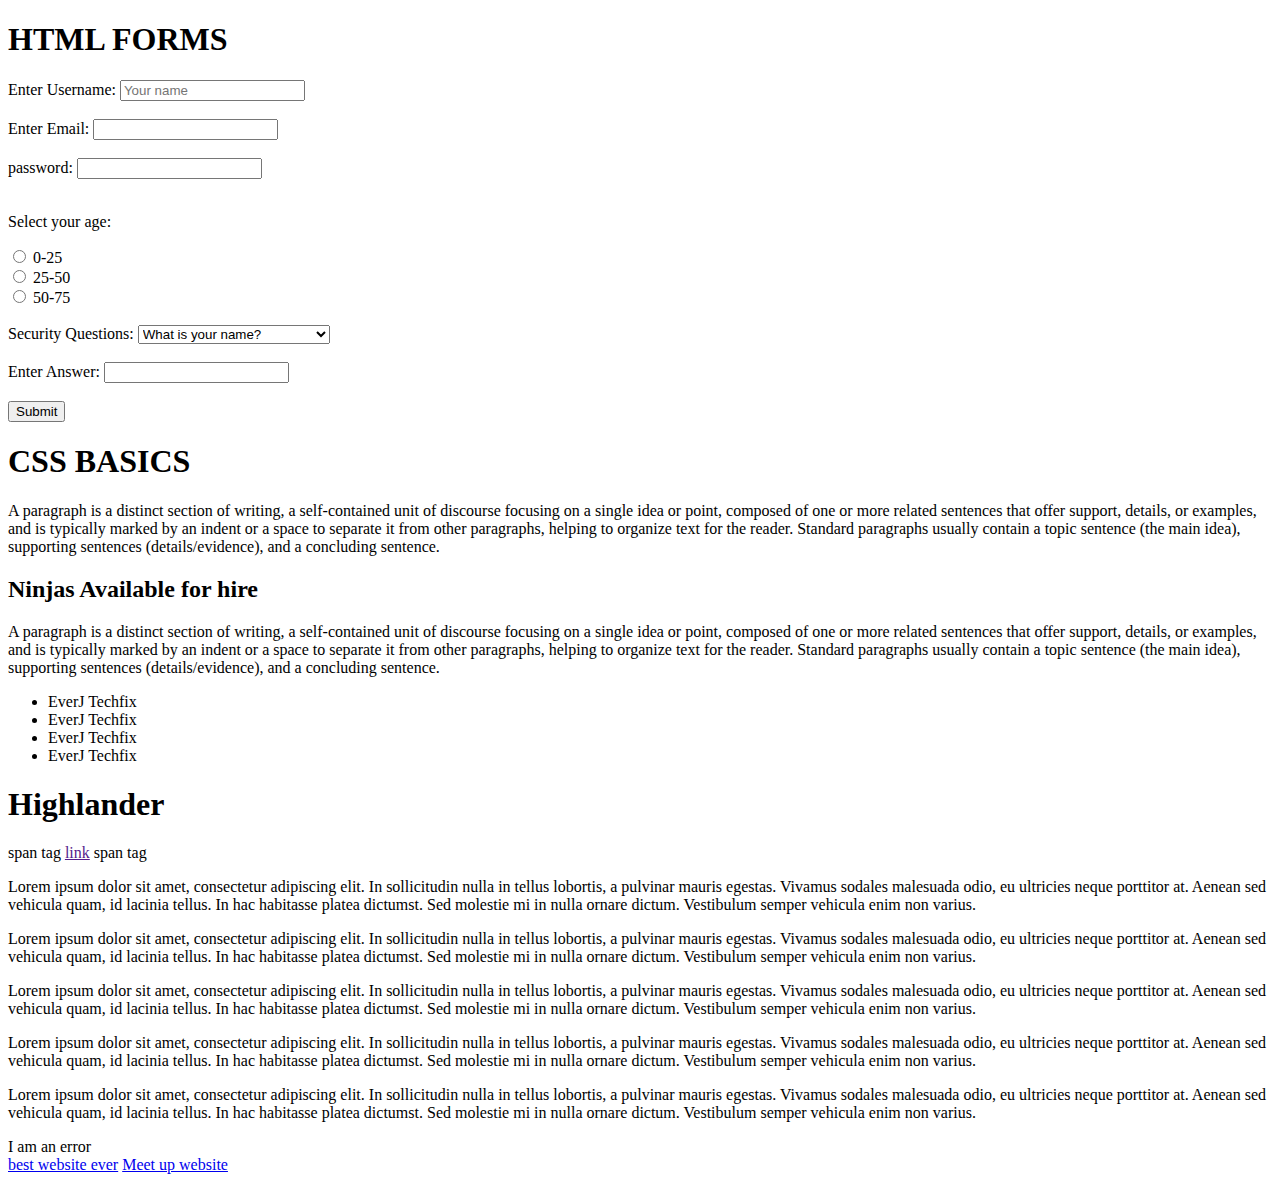
<file: index.html>
<!DOCTYPE html>
<html lang="en">
<head>
    <meta charset="UTF-8">
    <meta name="viewport" content="width=device-width, initial-scale=1.0">
    <title>Document</title>
</head>
<body>
    <h1>HTML FORMS</h1>

    <form>
        <label for="username">Enter Username:</label>
        <input type="text" id="username" placeholder="Your name" required>
        <br><br> 
        <label for="email">Enter Email:</label>
        <input type="email" id="email" required>
        <br><br>
        <label for="password">password:</label>
        <input type="password" id="password" required>
        <br><br>
        <p>Select your age:</p>
        <input type="radio" name="age" value="0-25" id="option-1">
        <label for="option-1">0-25</label><br>
        <input type="radio" name="age" value="25-50" id="option-2">
        <label for="option-2">25-50</label><br>
        <input type="radio" name="age" value="50-75" id="option-3">
        <label for="option-3">50-75</label> 

        <br><br>

        <label for="questions">Security Questions:</label>
        <select name="questions" id="questions">
            <option value="q1">What is your name?</option>
            <option value="q2">Where are you from?</option>
            <option value="q3">Where were you given birth?</option>

        </select>
        <br><br>

        <label for="answer">Enter Answer:</label>
        <input type="text" id="answer">
        <br><br>
        <label for="submit"></label>
        <input type="submit" id="submit">


    </form>

     <h1>CSS BASICS</h1>

    <span>A paragraph is a distinct section of writing, a self-contained unit of discourse focusing on a single idea or point,
    composed of one or more related sentences that offer support, details, or examples, and is typically marked by an 
    indent or a space to separate it from other paragraphs, helping to organize text for the reader. Standard paragraphs 
    usually contain a topic sentence (the main idea), supporting sentences (details/evidence), and a concluding sentence.
    </span>

    <div>
        <h2>Ninjas Available for hire</h2>

        <p>A paragraph is a distinct section of writing, a self-contained unit of discourse focusing on a single idea or point,
    composed of one or more related sentences that offer support, details, or examples, and is typically marked by an 
    indent or a space to separate it from other paragraphs, helping to organize text for the reader. Standard paragraphs 
    usually contain a topic sentence (the main idea), supporting sentences (details/evidence), and a concluding sentence.</p>

     <ul>
        <li>EverJ Techfix</li>
        <li>EverJ Techfix</li>
        <li>EverJ Techfix</li>
        <li>EverJ Techfix</li>
     </ul>


    </div>

    <div>
        <h1>Highlander</h1>

        <span>span tag</span>
        <a href="">link</a>
        <span>span tag</span>
    </div>

    <div id="context">
        <p>Lorem ipsum dolor sit amet, consectetur adipiscing elit. In sollicitudin nulla in tellus lobortis, a pulvinar mauris egestas. Vivamus sodales malesuada odio, 
            eu ultricies neque porttitor at. Aenean sed vehicula quam, id lacinia tellus. In hac habitasse platea dictumst. Sed molestie mi in nulla ornare dictum.
             Vestibulum semper vehicula enim non varius.
        </p>

        <p class="wake">Lorem ipsum dolor sit amet, consectetur adipiscing elit. In sollicitudin nulla in tellus lobortis, a pulvinar mauris egestas. Vivamus sodales malesuada odio, 
            eu ultricies neque porttitor at. Aenean sed vehicula quam, id lacinia tellus. In hac habitasse platea dictumst. Sed molestie mi in nulla ornare dictum.
             Vestibulum semper vehicula enim non varius.
        </p>

        <p class="sleep">Lorem ipsum dolor sit amet, consectetur adipiscing elit. In sollicitudin nulla in tellus lobortis, a pulvinar mauris egestas. Vivamus sodales malesuada odio, 
            eu ultricies neque porttitor at. Aenean sed vehicula quam, id lacinia tellus. In hac habitasse platea dictumst. Sed molestie mi in nulla ornare dictum.
             Vestibulum semper vehicula enim non varius.
        </p>
        <p>Lorem ipsum dolor sit amet, consectetur adipiscing elit. In sollicitudin nulla in tellus lobortis, a pulvinar mauris egestas. Vivamus sodales malesuada odio, 
            eu ultricies neque porttitor at. Aenean sed vehicula quam, id lacinia tellus. In hac habitasse platea dictumst. Sed molestie mi in nulla ornare dictum.
             Vestibulum semper vehicula enim non varius.
        </p>
   </div>

   <p>Lorem ipsum dolor sit amet, consectetur adipiscing elit. In sollicitudin nulla in tellus lobortis, a pulvinar mauris egestas. Vivamus sodales malesuada odio, 
            eu ultricies neque porttitor at. Aenean sed vehicula quam, id lacinia tellus. In hac habitasse platea dictumst. Sed molestie mi in nulla ornare dictum.
             Vestibulum semper vehicula enim non varius.
    </p>
   
    <div class="error">I am an error</div>
    <a href="https://www.google.com">best website ever</a>
    <a href="https://www.facebook.com">Meet up website</a>
</body>
</html>
</file>
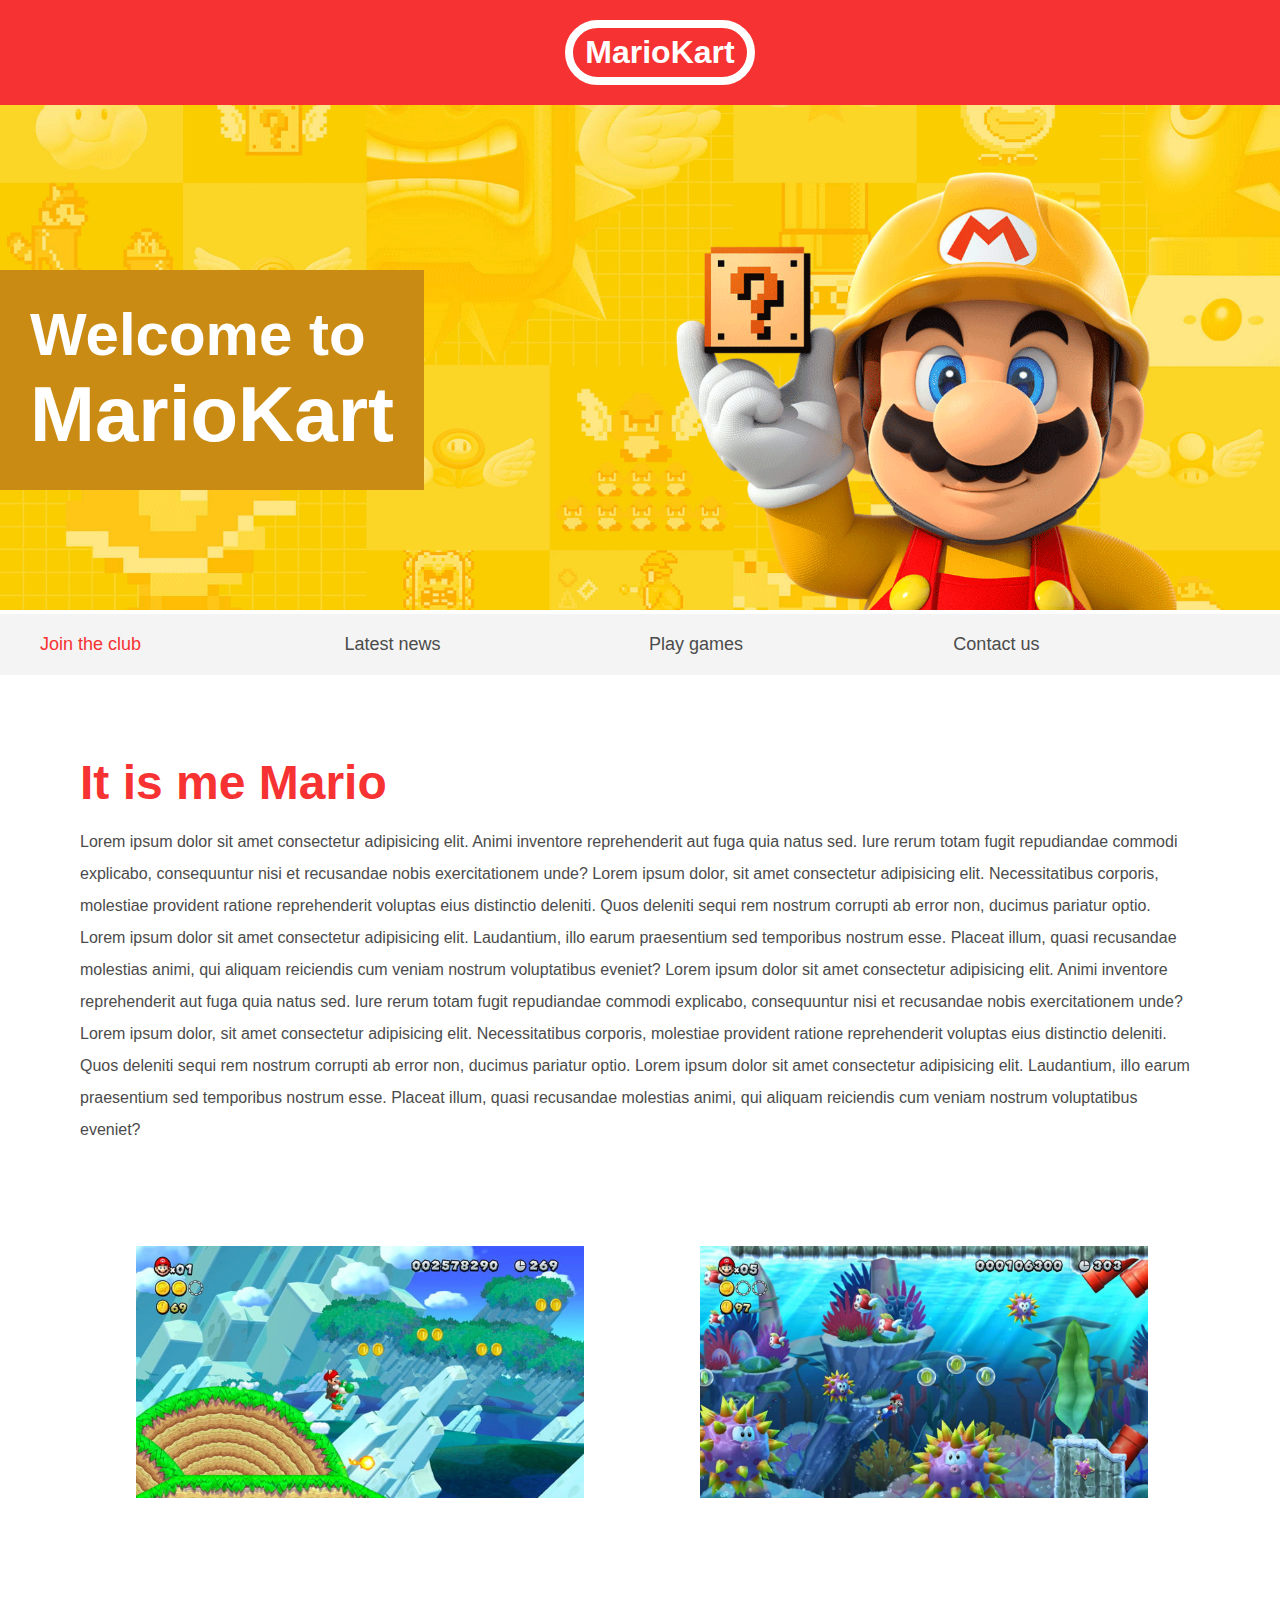
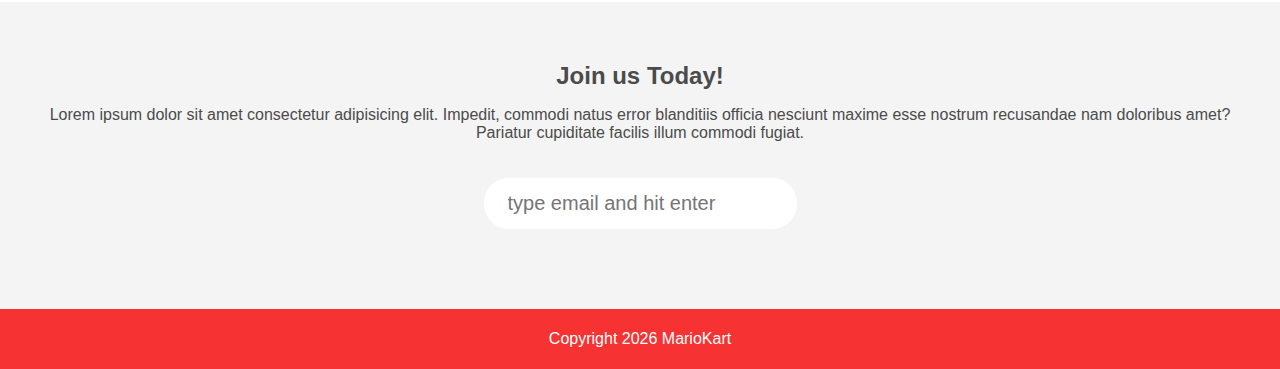
<file: index2.html>
<!DOCTYPE html>
<html lang="en">
<head>
    <meta charset="UTF-8">
    <meta name="viewport" content="width=device-width, initial-scale=1.0">
    <title>MarioKart</title>
    <link rel="stylesheet" href="style.css">
</head>
 <body>
   <header>
        <h1>MarioKart</h1>
        
   </header>
   <section class="banner">
        <img src="img/banner.png" alt="MarioKart welcome banner">
        <div class="welcome">
            <h2>Welcome to<br> <span>MarioKart</span></h2>
        </div>
   </section>

   <nav class="main-nav">
    <ul>
        <li><a href="/join.html" class="join">Join the club</a></li>
        <li><a href="news.html">Latest news</a></li>
        <li><a href="games.html">Play games</a></li>
        <li><a href="contact.html">Contact us</a></li>
    </ul>
    
</nav>        

   <main>
        <article>
            <h2>It is me Mario</h2>
            <p>Lorem ipsum dolor sit amet consectetur adipisicing elit. Animi inventore reprehenderit aut fuga quia natus sed. Iure rerum totam fugit
                repudiandae commodi explicabo, consequuntur nisi et recusandae nobis exercitationem unde? Lorem ipsum dolor, sit amet consectetur adipisicing
                elit. Necessitatibus corporis, molestiae provident ratione reprehenderit voluptas eius distinctio deleniti. Quos deleniti sequi rem nostrum
                corrupti ab error non, ducimus pariatur optio. Lorem ipsum dolor sit amet consectetur adipisicing elit. Laudantium, illo earum praesentium
                sed temporibus nostrum esse. Placeat illum, quasi recusandae molestias animi, qui aliquam reiciendis cum veniam nostrum voluptatibus eveniet?
                Lorem ipsum dolor sit amet consectetur adipisicing elit. Animi inventore reprehenderit aut fuga quia natus sed. Iure rerum totam fugit
                repudiandae commodi explicabo, consequuntur nisi et recusandae nobis exercitationem unde? Lorem ipsum dolor, sit amet consectetur adipisicing
                elit. Necessitatibus corporis, molestiae provident ratione reprehenderit voluptas eius distinctio deleniti. Quos deleniti sequi rem nostrum
                corrupti ab error non, ducimus pariatur optio. Lorem ipsum dolor sit amet consectetur adipisicing elit. Laudantium, illo earum praesentium
                sed temporibus nostrum esse. Placeat illum, quasi recusandae molestias animi, qui aliquam reiciendis cum veniam nostrum voluptatibus eveniet?
            </p>
        </article>

        <ul class="images">
            <li><img src="img/thumb-1.png" alt=""></li>
            <li><img src="img/thumb-2.png" alt=""></li>
        </ul>
   </main>
   <section class="join">
        <h2>Join us Today!</h2>
        <p>Lorem ipsum dolor sit amet consectetur adipisicing elit. Impedit, commodi natus error blanditiis officia nesciunt maxime esse nostrum recusandae nam
            doloribus amet? Pariatur cupiditate facilis illum commodi fugiat.
        </p>
    <form>
        <input type="email" name="email" placeholder="type email and hit enter" required>
    </form>
   </section>
   <footer>
    <p class="copyright">Copyright 2026 MarioKart</p>
   </footer>
</body>
</html>
</file>
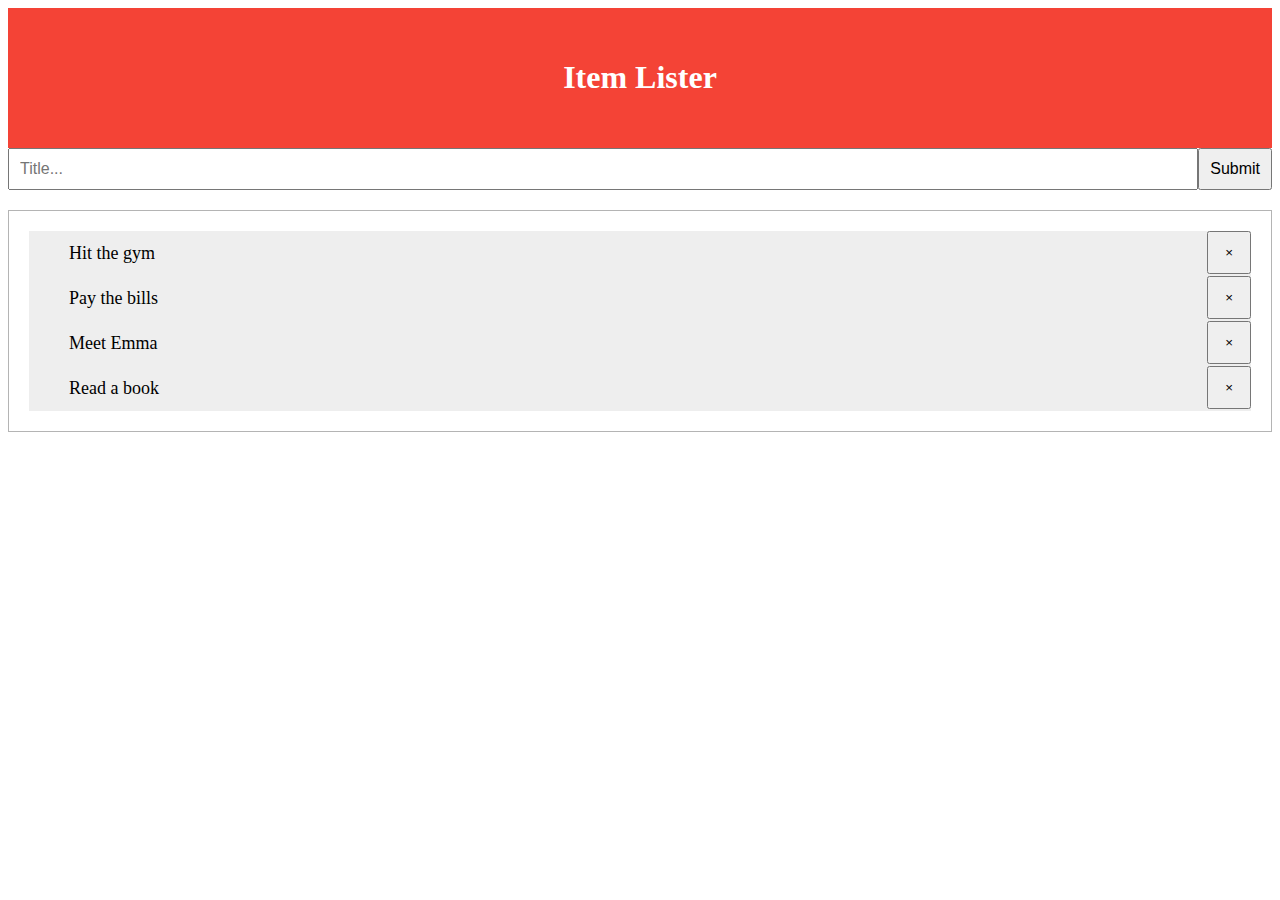
<file: index3.html>
<!DOCTYPE html>
<html lang="en">
<head>
    <meta charset="UTF-8">
    <meta name="viewport" content="width=device-width, initial-scale=1.0">
    <link rel="stylesheet" href="style2.css">
    <title>Document</title>
</head>
<body>
    <header id="main-header" class="bg-success">
        <div class="container">
            <h1 id="header-title">Item Lister</h1>
        </div> <!-- container-->
    </header>
    <form id="addForm">
        <input class="texting" id="myInput" type="text" placeholder="Title...">
        <button type="button" class="btn" onclick="newElement()">Submit</button>
    </form>
    <div class="container">
        <div id="main" class="card card-body">
            


            <ul id="items" class="list-group">
                <li class="list-group-item">Hit the gym</li>
                <li class="list-group-item">Pay the bills</li>
                <li class="list-group-item">Meet Emma</li>
                <li class="list-group-item">Read a book</li>
            </ul>

        </div> <!-- main -- card -- card-body -->
    </div> <!-- container -->
    
    <!-- <p>lorem success ipsium</p>
    <p>lorem lorem ipsium</p> -->
    <!-- <p>lorem lorem lorem</p>
    <p>lorem success ipsium</p>
    <p>lorem lorem ipsium</p>
    <p>lorem lorem ipsium</p>
    <p>lorem success ipsium</p> -->

    <script src="test2.js"></script>
</body>
</html>
</file>
<file: style.css>
/* h{
    color: orange;
    margin: 20px;
    padding: 20px;
}
p{
    color: aqua;
    columns: 3;
    column-gap: 60px;
}
ul{
    color: blue;
    border-style: dashed;
    border-color: crimson;
    border: 4px solid crimson;
}
li{
    text-shadow: 2px 2px #e9e9e9;
}

span{
    margin: 20px;
} */
/* 
div .sleep{
    color: purple;
} */
/* a[href="https://www.google.com"]{
    background-color: greenyellow;
    text-decoration: none;
a[href="https://www.facebook.com"]{
    background-color: red;
    text-decoration: none;
 } */
body, ul, li, h1,h2, a{
    margin: 0;
    padding: 0;
    font-family: Arial, Helvetica, sans-serif;
}
header{
    background-color: #f63232;
    padding: 20px;
    text-align: center;
    position: fixed;
    width: 100%;
    z-index: 1;
    top: 0;
    left: 0;
}
header h1{
    color: white;
    border: 8px solid white;
    padding: 6px 12px;
    display: inline-block;
    border-radius: 35px;
}
 banner{
    position: relative;
}
.banner img{
    max-width: 100%;
}
.banner .welcome{
    background-color: rgb(202, 139, 20);
    color: white;
    padding: 30px;
    position: absolute;
    left: 0;
    top: 30%;
}
.banner h2{
    font-size: 74px;
}
.banner h2 span{
    font-size: 1.3em;
}
nav{
    background-color: #f4f4f4;
    padding: 20px;
    position: sticky;
    top: 100px;
}
nav ul{
    white-space: nowrap;
    max-width: 1200px;
    margin: 0 auto;
}
nav li{
    width: 25%;
    display: inline-block;
    font-size: 24px;
}
nav li a{
    text-decoration: none;
    color: #4b4b4b; 
}
nav li a.join{
    color: #f63232;
}
main{
    max-width: 100%;
    width: 1200px;
    margin: 80px auto;
    padding: 0 40px;
    box-sizing: border-box;
}
article h2{
    color: #f63232;
    font-size: 48px;
}
article p{
    line-height: 2em;
    color: #4b4b4b;
}
.images{
    text-align: center;
    margin: 80px 0;
    white-space: nowrap;
}
.images li{
    display: inline-block;
    width: 40%;
    margin: 20px 5%;
}
.images li img{
    max-width: 100%;

}
section.join{
    background-color: #f4f4f4;
    text-align: center;
    padding: 60px 20px;
    color: #4b4b4b;
}
form input{
    font-size: 20px;
    padding: 10px 20px;
    margin: 20px 0;
    border-radius: 25px;
    border: 4px solid white;
}
footer{
    background-color: #f63232;
    text-align: center;
    padding: 5px;
    color: white;
}
.images li:hover{
    position: relative;
    top:-4px;
}
nav li a:hover{
    text-decoration: underline;
}
/*responsive styles*/

@media screen and (max-width: 1400px){
    .banner .welcome h2{
        font-size: 60px;
    }
    nav li{
        font-size: 18px
    }
}
@media screen and (max-width: 1100px){
    .banner .welcome h2{
        font-size: 40px;
    }
}

@media screen and (max-width: 960px){
    .banner .welcome{
        position: relative;
        text-align: center;
    }
    .banner .welcome br{
        display: none;
    }
    .banner .welcome h2{
        font-size: 40px;
    }
    .banner .welcome span{
        font-size: 40px;
    }
}
/* @media screen and (max-width: 850px){
    .banner .welcome{
        font-size: 20px;
    }
}           */
</file>
<file: style2.css>
* {
    box-sizing: border-box;
}
ul {
    margin: 0;
    padding: 0;
}
/* .container {
    width: 100%;
    display: flex;
    justify-content: space-between;
} */
#main-header {
    background-color: #f44336;
    padding: 30px 40px;
    color: white;
    text-align: center;
}

#main {
    border: 1px solid rgb(180, 180, 180);
    padding: 20px;
    margin-top: 20px;
}

/* .texting {
    margin: 0;
    border: none;
    border-radius: 0;
    width: 70%;
    padding: 10px;
    font-size: 16px;
    
} */
/* .btn {
    border: none;
    border-radius: 0;
    width: 25%;
    font-size: 16px;
    padding: 10px;
    background: #eee;
} */
form {
  display: flex;
  justify-content: space-between; /*pushes items left & right */
  align-items: center;
  
}

.texting {
  flex: 1;
  padding: 10px;
  font-size: 16px;              /* input takes remaining space */
}

.btn {
  flex-shrink: 0;       /* prevents button from shrinking */
padding: 10px;
font-size: 16px;
}

.list-group-item {
    
    list-style-type: none;
    cursor: pointer;
    position: relative;
    padding: 12px 8px 12px 40px;
    font-size: 18px;
    background: #eee;

}
.list-group-item:hover {
    background-color: #ddd;
}
/* .list-group-item:nth-child(odd) {
  background: #f9f9f9;
} */
.close {
  position: absolute;
  right: 0;
  top: 0;
  padding: 12px 16px 12px 16px;
}
</file>
